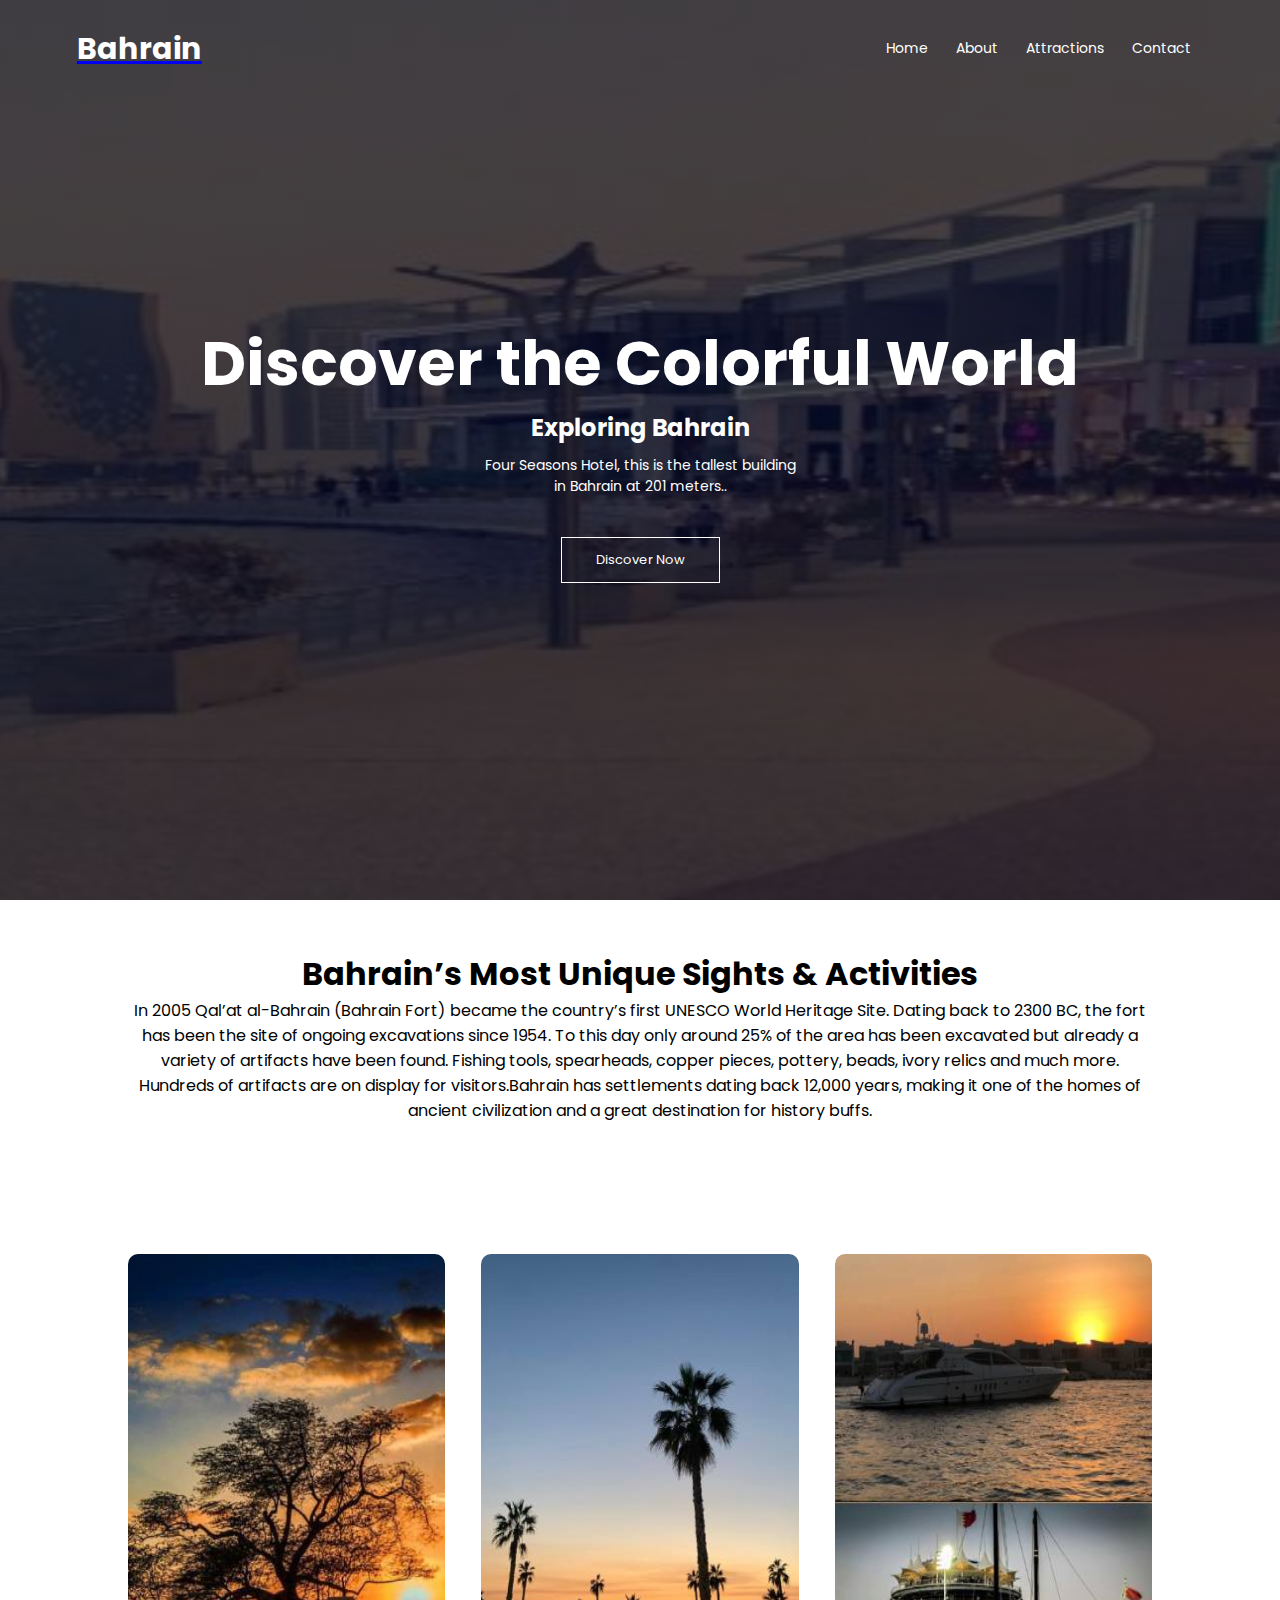
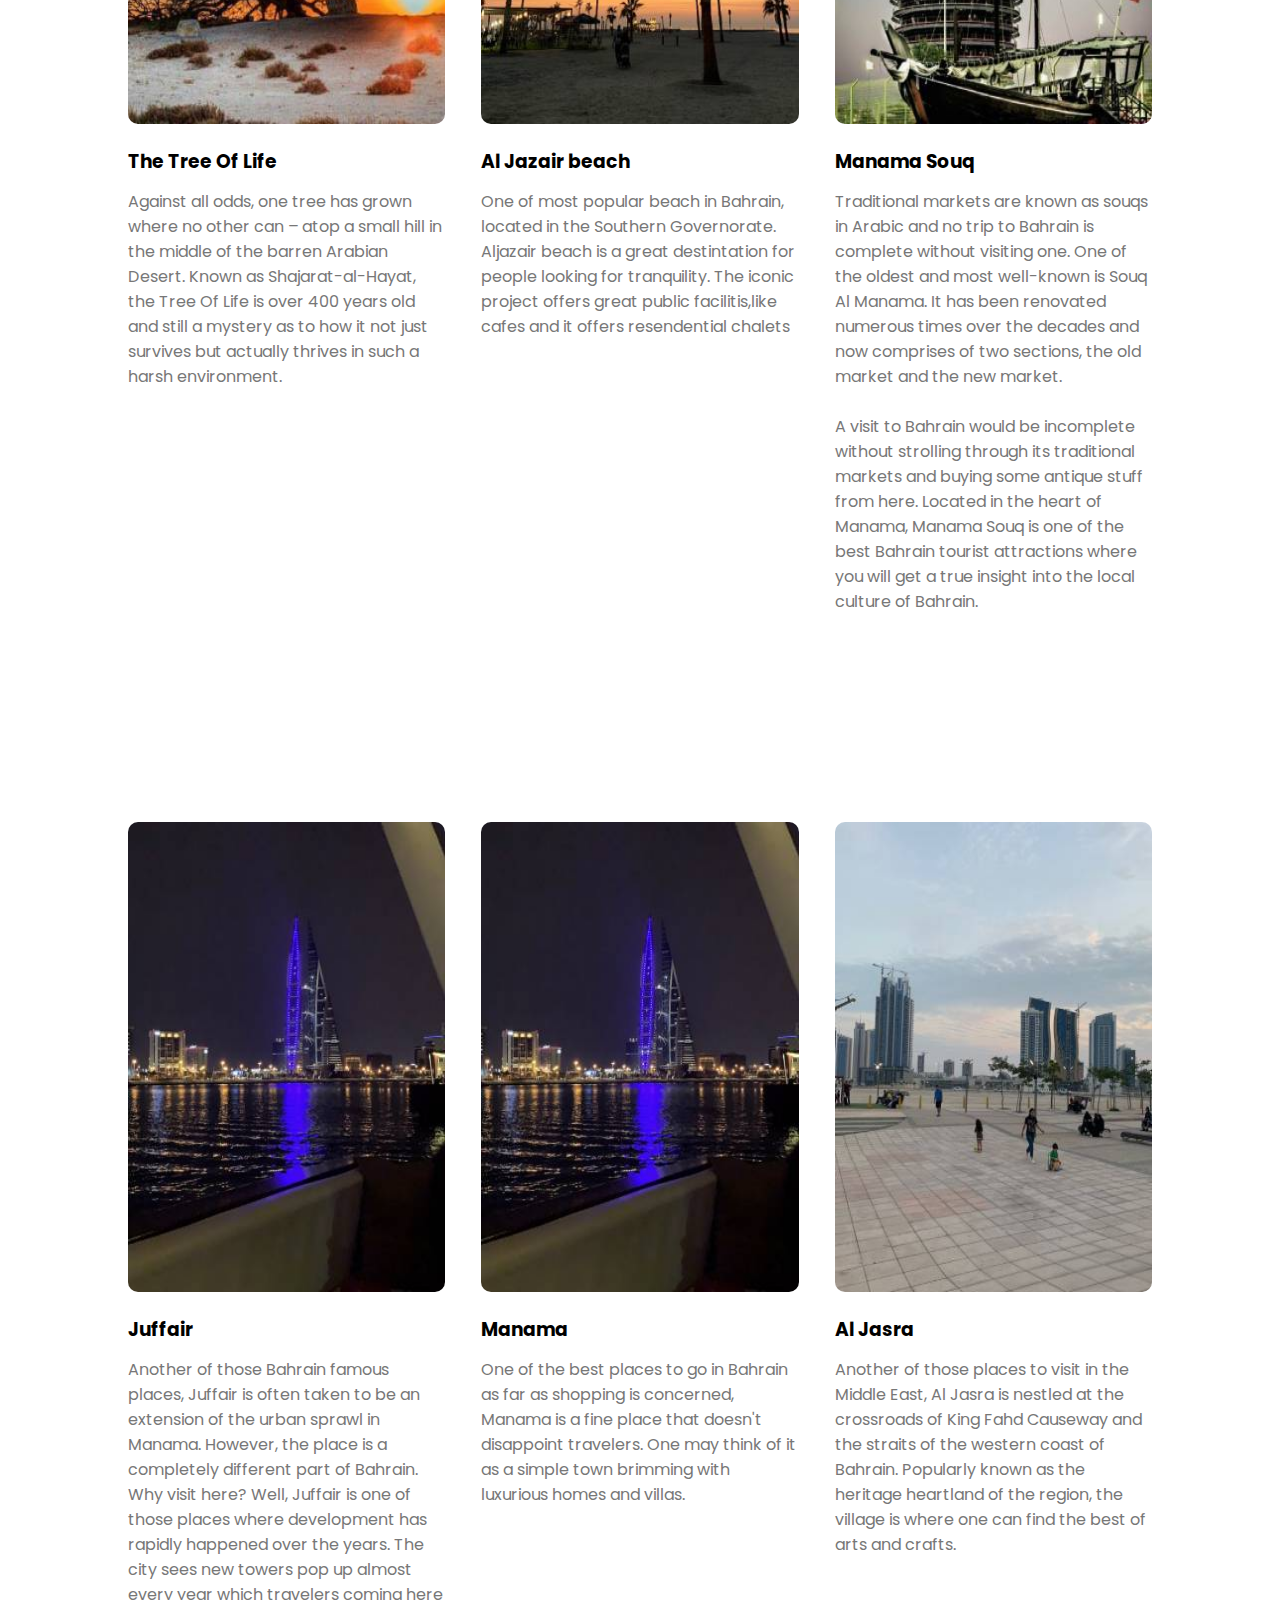
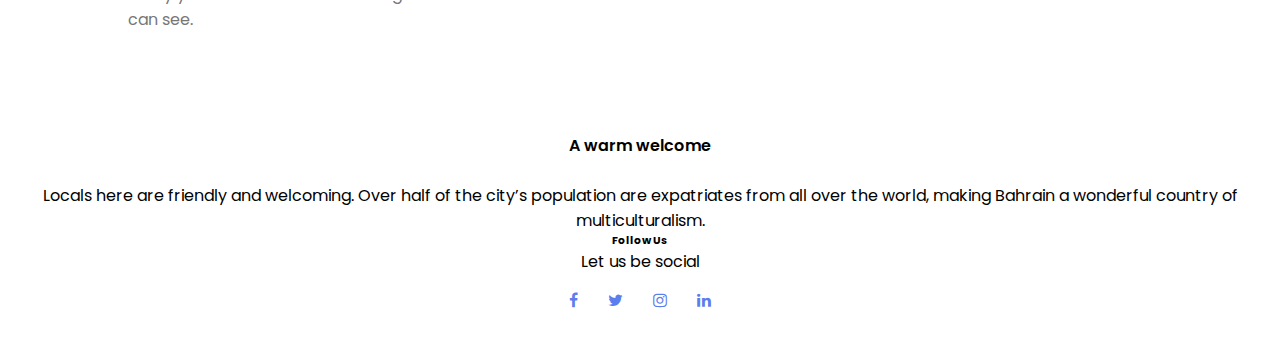
<file: index.html>
<!DOCTYPE html>
<html lang="en">
<head>
    <meta charset="UTF-8">

    <meta name="viewport" content="width=device-width, initial-scale=1.0" />
    <title>Web </title>
    <link rel="stylesheet" href="app.css?1">

    <link href="https://fonts.googleapis.com/css2?family=Poppins:wght@100;200;300;400;600;700&display=swap"
          rel="stylesheet" />
    <link rel="stylesheet"
          href="https://cdnjs.cloudflare.com/ajax/libs/font-awesome/4.7.0/css/font-awesome.min.css" />
   
</head>
  <body>
    <!-- start header -->
      <section class="header">
          <nav>
              <a href="index.html"><h1 style="text-decoration: none; color: white; font-size: 30px;">Bahrain</h1></a>

              <div class="nav-links" id="navLinks">
                  <div>
                      <a href="index.html">Home</a>
                      <a href="About_us.html">About</a>
                      <a href="Attractions.html">Attractions</a>
                      <a href="contact.html">Contact</a>
                  </div>
              </div>
          </nav>

          <div class="text-box">
              <h1>Discover the Colorful World</h1>
              <h2>Exploring Bahrain</h2>
              <p>
                  Four Seasons Hotel, this is the tallest building
                  <br>
                  in Bahrain at 201 meters..
              </p>
              <a href="" class="hero-btn">Discover Now</a>
          </div>
      </section>



    <section class="campus">
      <h1>Bahrain’s Most Unique Sights & Activities</h1>
      <p>In 2005 Qal’at al-Bahrain (Bahrain Fort) became the country’s first UNESCO World Heritage Site. Dating back to 2300 BC, the fort has been the site of ongoing excavations since 1954. To this day only around 25% of the area has been excavated but already a variety of artifacts have been found. Fishing tools, spearheads, copper pieces, pottery, beads, ivory relics and much more. Hundreds of artifacts are on display for visitors.Bahrain has settlements dating back 12,000 years, making it one of the homes of ancient civilization and a great destination for history buffs.</p>
    </section>
    <!-- end campus -->
    <section class="screens">
      <div class="row">
        <div class="screens-col">
          <img src="img/g5.jpg" alt="" height="470px"/>
          <h3>The Tree Of Life</h3>
          <p>
            Against all odds, one tree has grown where no other can – atop a small hill in the middle of the barren Arabian Desert. Known as Shajarat-al-Hayat, the Tree Of Life is over 400 years old and still a mystery as to how it not just survives but actually thrives in such a harsh environment.
          </p>
        </div>
        <div class="screens-col">
          <img src="img/g1.jpg" alt="" height="470px"/>
          <h3>Al Jazair beach</h3>
          <p>
          One of most popular beach in Bahrain, located in the Southern Governorate.
          Aljazair beach is a great destintation for people looking for tranquility.
          The iconic project offers great public facilitis,like cafes and it offers
          resendential chalets
          </p>
        </div>
        <div class="screens-col">
          <img src="img/g3.jpg" alt="" height="470px"/>
          <h3>Manama Souq</h3>
          <p>
  Traditional markets are known as souqs in Arabic and no trip to Bahrain is complete without visiting one. One of the oldest and most well-known is Souq Al Manama. It has been renovated numerous times over the decades and now comprises of two sections, the old market and the new market.<br></br>
          A visit to Bahrain would be incomplete without strolling through its traditional markets and buying some antique stuff from here. Located in the heart of Manama, Manama Souq is one of the best Bahrain tourist attractions where you will get a true insight into the local culture of Bahrain.
          </p>
        </div>
      </div>
    </section>
    <br>
    <section class="screens">
      <div class="row">
        <div class="screens-col">
          <img src="img/g6.jpg" alt="" height="470px"/>
          <h3>Juffair</h3>
          <p>
            Another of those Bahrain famous places, Juffair is often taken to be an extension of the urban sprawl in Manama. However, the place is a completely different part of Bahrain.

Why visit here? Well, Juffair is one of those places where development has rapidly happened over the years. The city sees new towers pop up almost every year which travelers coming here can see.
          </p>
        </div>
        <div class="screens-col">
          <img src="img/g6.jpg" alt="" height="470px"/>
          <h3>Manama</h3>
          <p>
            One of the best places to go in Bahrain as far as shopping is concerned, Manama is a fine place that doesn't disappoint travelers. One may think of it as a simple town brimming with luxurious homes and villas.
          </p>
        </div>
        <div class="screens-col">
          <img src="img/g4.jpg" alt="" height="470px"/>
          <h3>Al Jasra</h3>
          <p>
            Another of those places to visit in the Middle East, Al Jasra is nestled at the crossroads of King Fahd Causeway and the straits of the western coast of Bahrain. Popularly known as the heritage heartland of the region, the village is where one can find the best of arts and crafts.
          </p>
        </div>
      </div>
    </section>

    <section class="footer">
      <h4>A warm welcome</h4>
      <p>
        Locals here are friendly and welcoming. Over half of the city’s population are expatriates from all over the world, making Bahrain a wonderful country of multiculturalism.
      </p>
      <h6>Follow Us</h6>
			<p>Let us be social</p>
      <div class="icons">
        <i class="fa fa-facebook" ></i>
        <i class="fa fa-twitter" ></i>
        <i class="fa fa-instagram" ></i>
        <i class="fa fa-linkedin" ></i>
      </div>

    </section>
  </body>
</html>
</file>
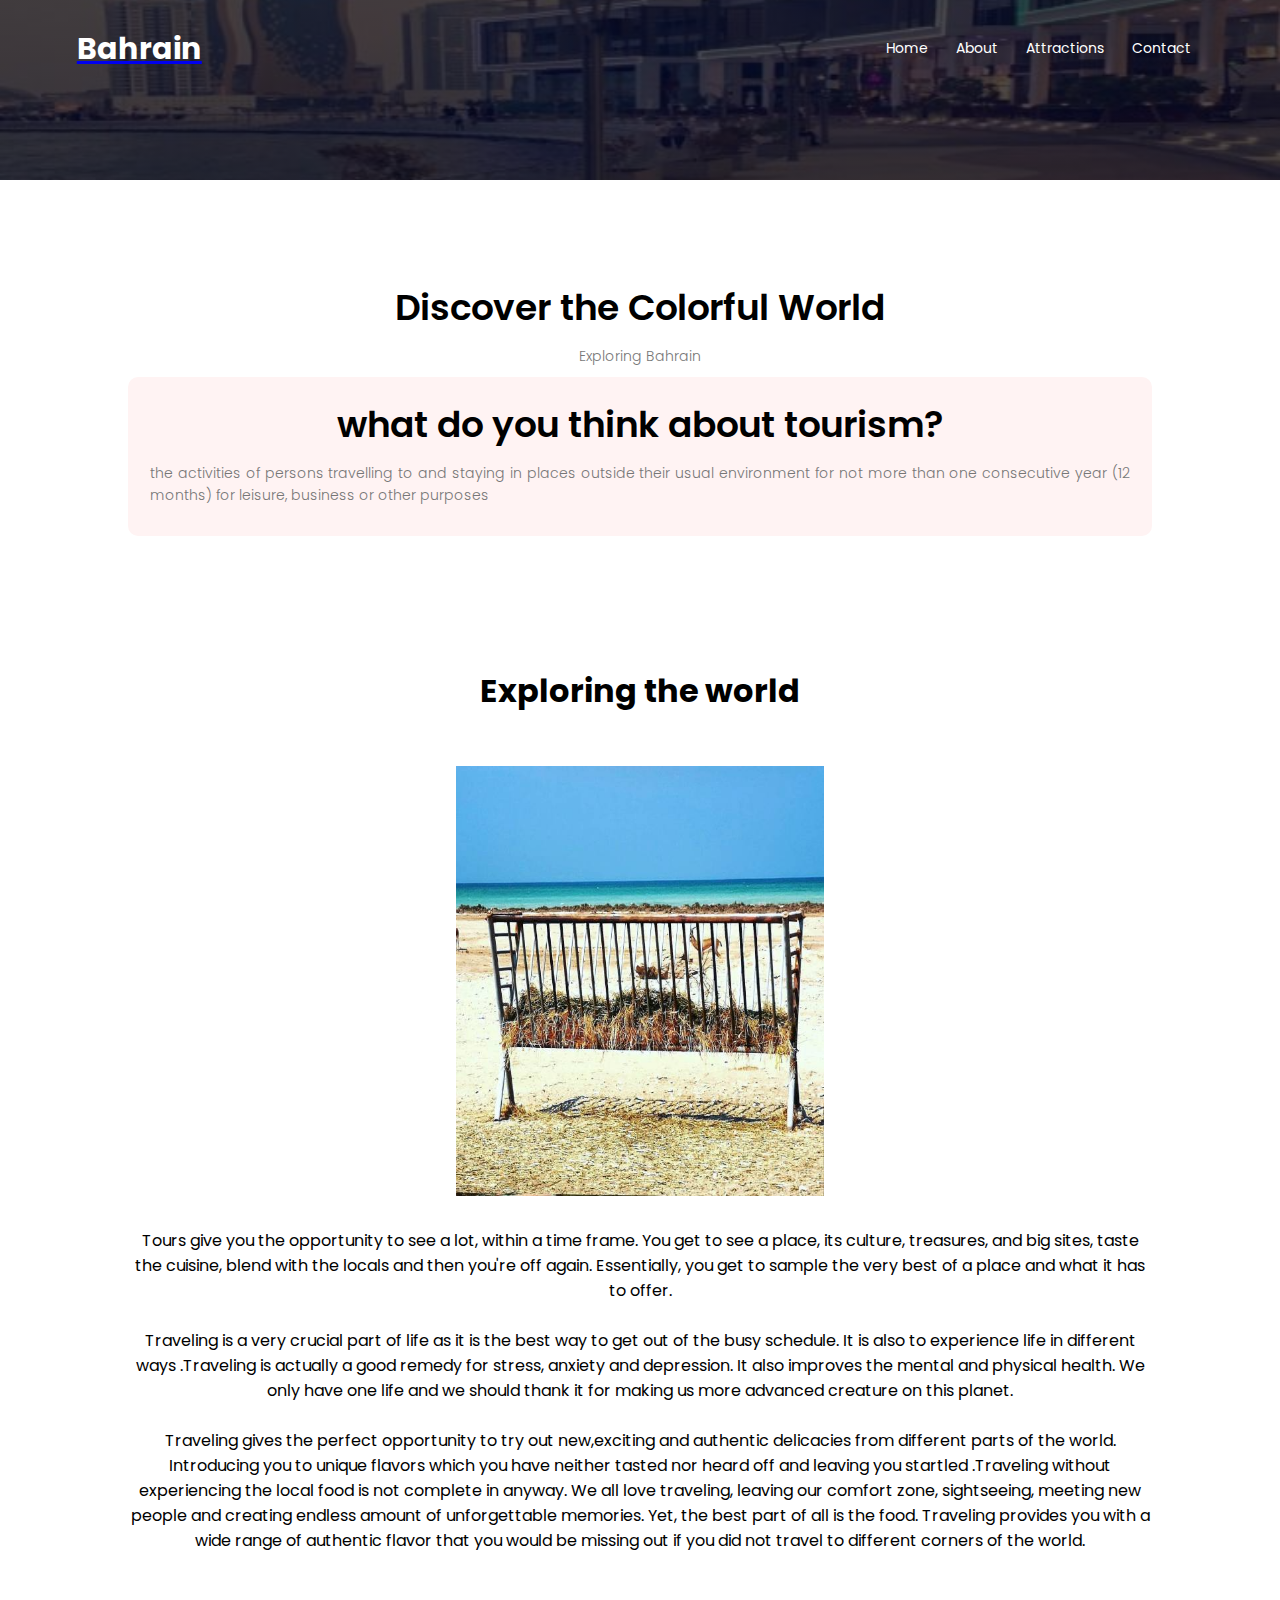
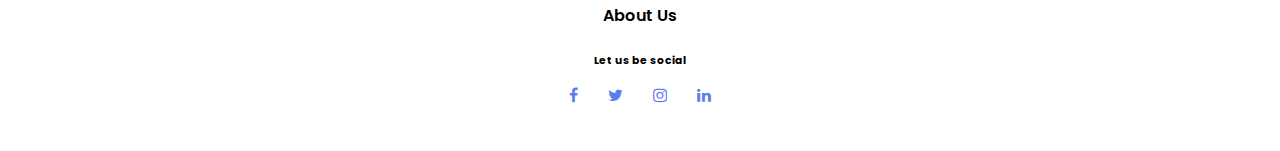
<file: About_us.html>
<!DOCTYPE html>
<html lang="en">
<head>
    <meta charset="UTF-8">

    <meta name="viewport" content="width=device-width, initial-scale=1.0">
    <title>Web Design</title>
    <link rel="stylesheet" href="app.css?1">

    <link href="https://fonts.googleapis.com/css2?family=Poppins:wght@100;200;300;400;600;700&display=swap"
          rel="stylesheet" />
    <link rel="stylesheet"
          href="https://cdnjs.cloudflare.com/ajax/libs/font-awesome/4.7.0/css/font-awesome.min.css" />
</head>
  <body>
    <!-- start header -->
      <section class="header" style="min-height: 20vh; background-color: rgba(18, 67, 228, 0.7);">
          <nav>
              <a href="index.html"><h1 style="text-decoration: none; color: white; font-size: 30px;">Bahrain</h1></a>

              <div class="nav-links" id="navLinks">
                  <div>
                      <a href="index.html">Home</a>
                      <a href="About_us.html">About</a>
                      <a href="Attractions.html">Attractions</a>
                      <a href="contact.html">Contact</a>
                  </div>
              </div>
          </nav>
      </section>

    <section class="border">
      <h1>Discover the Colorful World</h1>
      <p>Exploring Bahrain</p>

      <div>
        <div class="border-col">
          <h1>what do you think about tourism?</h1>
          <p style="text-align: justify;">
            the activities of persons travelling to and staying in places outside
            their usual environment for not more than one consecutive year (12 months) for leisure, business or other purposes
          </p>
        </div>
      </div>
    </section>

    <section class="screens" style="align-self: center;">
      <h1>Exploring the world</h1>
      <div class="row">
        <div>
          <img src="img/about-img.jpg" alt="" height="430">
          <br><br>
          <p>
            Tours give you the opportunity to see a lot, within a time frame. You get to see a place, its culture, treasures, and big sites, taste the cuisine, blend with the locals and then you're off again. Essentially, you get to sample the very best of a place and what it has to offer.
          </p>
        <br>
          <p>
            Traveling is a very crucial part of life as it is the best way to get out of the busy schedule. It is also to experience life in different ways .Traveling is actually a good remedy for stress, anxiety and depression. It also improves the mental and physical health. We only have one life and we should thank it for making us more advanced creature on this planet.
          </p>
          <br>
          <p>
            Traveling gives the perfect opportunity to try out new,exciting and authentic delicacies from different parts of the world. Introducing you to unique flavors which you have neither tasted nor heard off and leaving you startled .Traveling without experiencing the local food is not complete in anyway. We all love traveling, leaving our comfort zone, sightseeing, meeting new people and creating endless amount of unforgettable memories. Yet, the best part of all is the food. Traveling provides you with a wide range of authentic flavor that you would be missing out if you did not travel to different corners of the world.
          </p>
        </div>
      </div>
    </section>

    <section class="footer" >
      <h4>About Us</h4>
<h6>Let us be social</h6>
      <div class="icons">
        <i class="fa fa-facebook" ></i>
        <i class="fa fa-twitter" ></i>
        <i class="fa fa-instagram" ></i>
        <i class="fa fa-linkedin" ></i>
      </div>

    </section>
  </body>
</html>
</file>
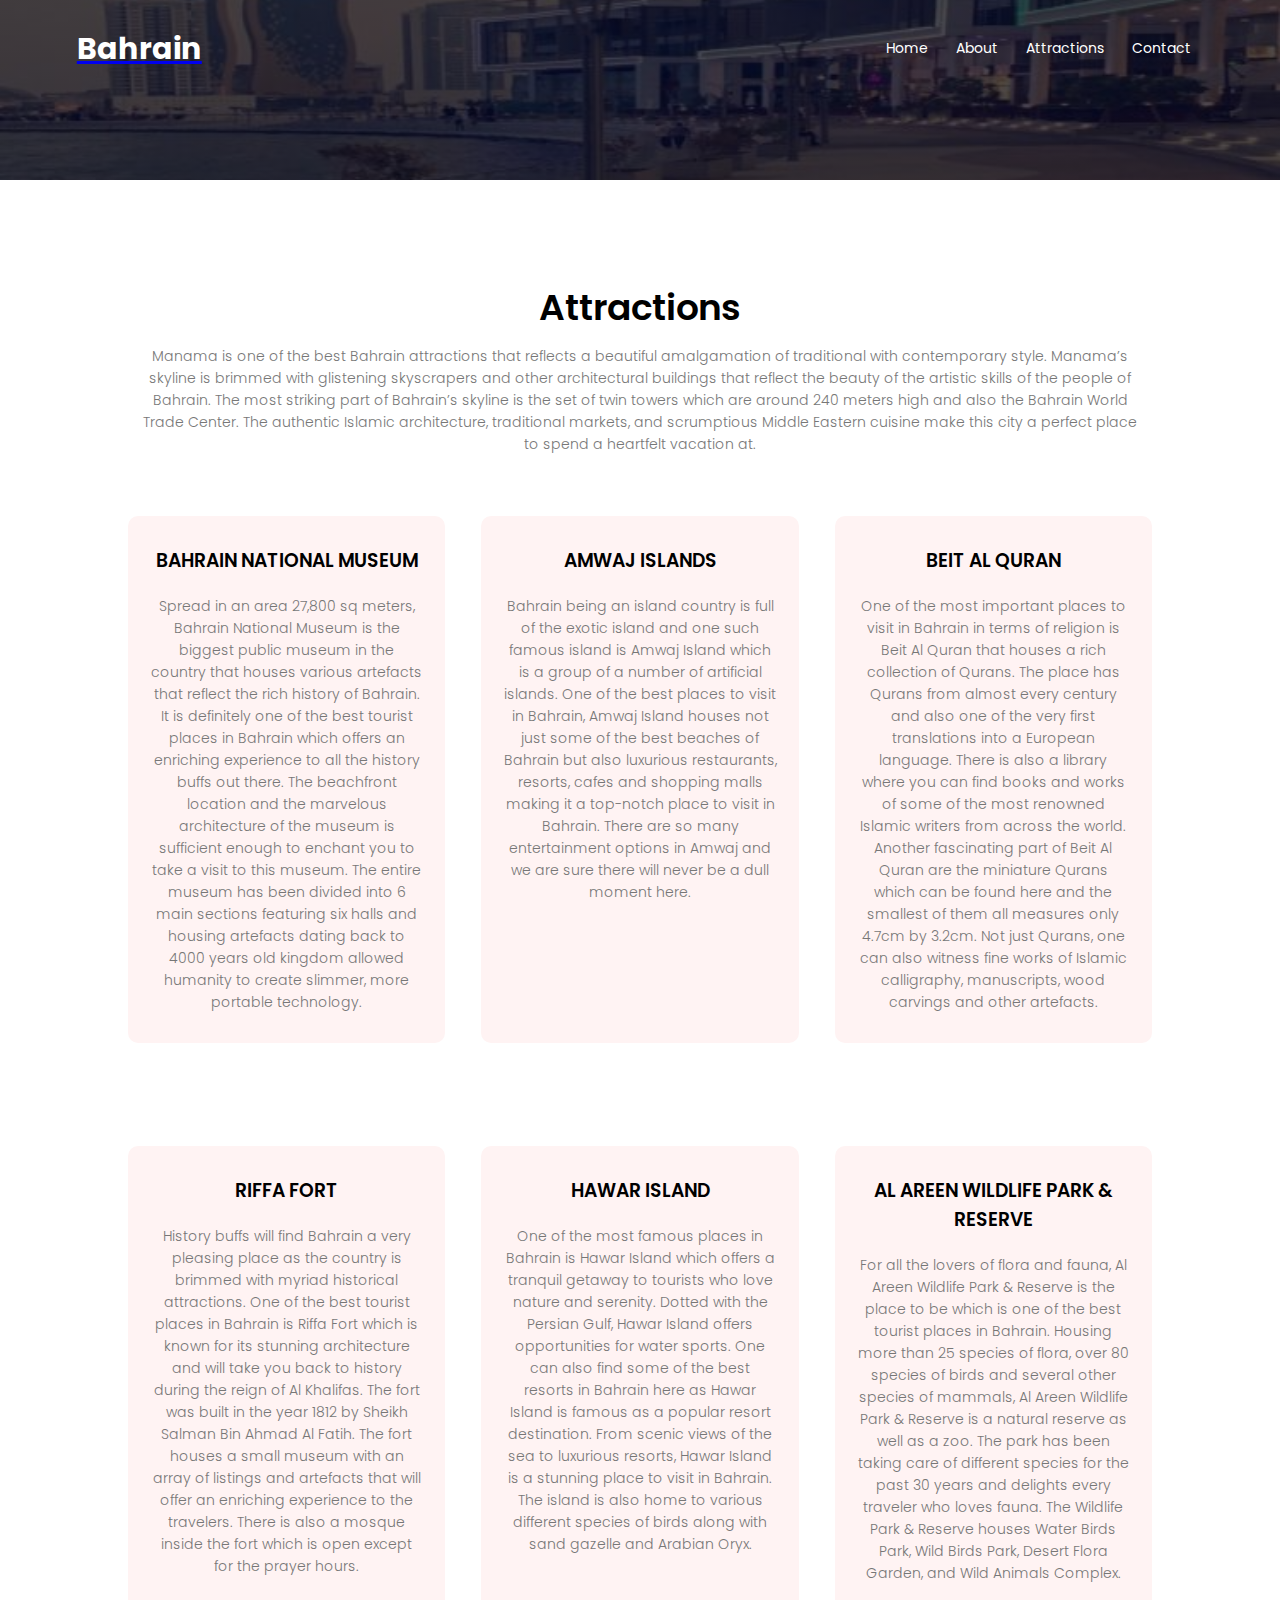
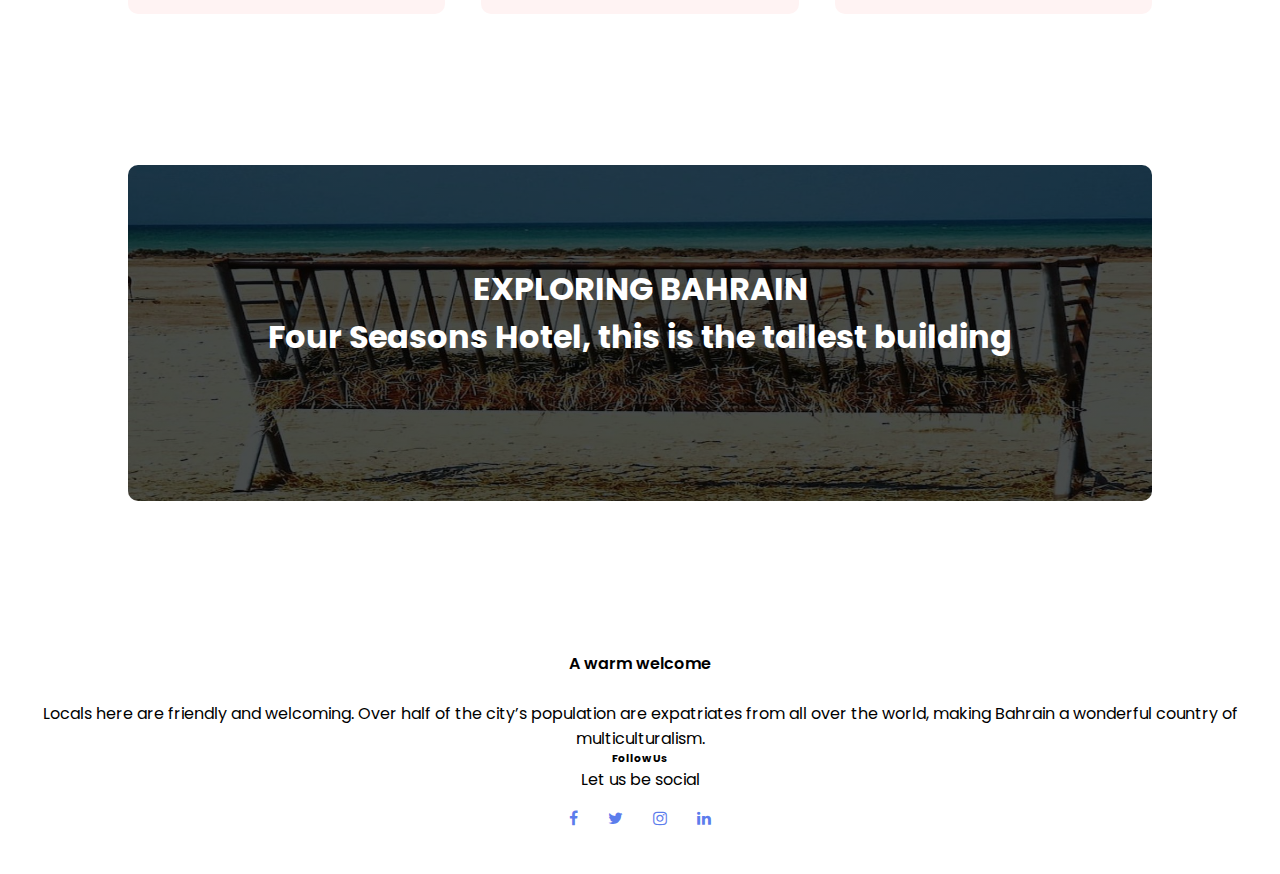
<file: Attractions.html>
<!DOCTYPE html>
<html lang="en">
  <head>
    <meta charset="UTF-8">

    <meta name="viewport" content="width=device-width, initial-scale=1.0" >
    <title>Web Design</title>
    <link rel="stylesheet" href="app.css?1">

    <link
      href="https://fonts.googleapis.com/css2?family=Poppins:wght@100;200;300;400;600;700&display=swap"
      rel="stylesheet"
    />
    <link
      rel="stylesheet"
      href="https://cdnjs.cloudflare.com/ajax/libs/font-awesome/4.7.0/css/font-awesome.min.css"

    />
  </head>
  <body>
    <!-- start header -->
      <section class="header" style="min-height: 20vh; background-color: rgba(18, 67, 228, 0.7);">
          <nav>
              <a href="index.html"><h1 style="text-decoration: none; color: white; font-size: 30px;">Bahrain</h1></a>

              <div class="nav-links" id="navLinks">
                  <div>
                      <a href="index.html">Home</a>
                      <a href="About_us.html">About</a>
                      <a href="Attractions.html">Attractions</a>
                      <a href="contact.html">Contact</a>
                  </div>
              </div>
          </nav>

      </section>

    <section class="border">
      <h1>Attractions</h1>
      <p>Manama is one of the best Bahrain attractions that reflects a beautiful amalgamation
        of traditional with contemporary style. Manama’s skyline is brimmed
        with glistening skyscrapers and other architectural buildings that reflect the beauty of the artistic skills
        of the people of Bahrain. The most striking part of Bahrain’s skyline is the set of twin towers which
        are around 240 meters high and also the Bahrain World Trade Center. The authentic Islamic architecture,
        traditional markets, and scrumptious Middle Eastern cuisine make this city a perfect place to spend a heartfelt vacation at.</p>
      <div class="row">
        <div class="border-col">
          <h3>BAHRAIN NATIONAL MUSEUM</h3>
          <p>
            Spread in an area 27,800 sq meters, Bahrain National Museum is the biggest public museum in the country that houses various artefacts that reflect the rich history of Bahrain. It is definitely one of the best tourist places in Bahrain which offers an enriching experience to all the history buffs out there. The beachfront location and the marvelous architecture of the museum is sufficient enough to enchant you to take a visit to this museum. The entire museum has been divided into 6 main sections featuring six halls and housing artefacts dating back to 4000 years old kingdom allowed humanity to create slimmer, more portable technology.
          </p>
        </div>
        <div class="border-col">
          <h3>AMWAJ ISLANDS
          </h3>
          <p>
    Bahrain being an island country is full of the exotic island and one such famous island is Amwaj Island which is a group of a number of artificial islands. One of the best places to visit in Bahrain, Amwaj Island houses not just some of the best beaches of Bahrain but also luxurious restaurants, resorts, cafes and shopping malls making it a top-notch place to visit in Bahrain. There are so many entertainment options in Amwaj and we are sure there will never be a dull moment here.
          </p>
        </div>
        <div class="border-col">
          <h3>BEIT AL QURAN
          </h3>
          <p>
    One of the most important places to visit in Bahrain in terms of religion is Beit Al Quran that houses a rich collection of Qurans. The place has Qurans from almost every century and also one of the very first translations into a European language. There is also a library where you can find books and works of some of the most renowned Islamic writers from across the world. Another fascinating part of Beit Al Quran are the miniature Qurans which can be found here and the smallest of them all measures only 4.7cm by 3.2cm. Not just Qurans, one can also witness fine works of Islamic calligraphy, manuscripts, wood carvings and other artefacts.
          </p>
        </div>
      </div>
      <div class="row">
        <div class="border-col">
            <h3>RIFFA FORT
            </h3>
            <p>
  History buffs will find Bahrain a very pleasing place as the country is brimmed with myriad historical attractions. One of the best tourist places in Bahrain is Riffa Fort which is known for its stunning architecture and will take you back to history during the reign of Al Khalifas. The fort was built in the year 1812 by Sheikh Salman Bin Ahmad Al Fatih. The fort houses a small museum with an array of listings and artefacts that will offer an enriching experience to the travelers. There is also a mosque inside the fort which is open except for the prayer hours.


            </p>
        </div>
        <div class="border-col">
            <h3>HAWAR ISLAND
            </h3>
  <p>
    One of the most famous places in Bahrain is Hawar Island which offers a tranquil getaway to tourists who love nature and serenity. Dotted with the Persian Gulf, Hawar Island offers opportunities for water sports. One can also find some of the best resorts in Bahrain here as Hawar Island is famous as a popular resort destination. From scenic views of the sea to luxurious resorts, Hawar Island is a stunning place to visit in Bahrain. The island is also home to various different species of birds along with sand gazelle and Arabian Oryx.
      </p>
        </div>
        <div class="border-col">
      <h3>AL AREEN WILDLIFE PARK & RESERVE
      </h3>
      <p>
    For all the lovers of flora and fauna, Al Areen Wildlife Park & Reserve is the place to be which is one of the best tourist places in Bahrain. Housing more than 25 species of flora, over 80 species of birds and several other species of mammals, Al Areen Wildlife Park & Reserve is a natural reserve as well as a zoo. The park has been taking care of different species for the past 30 years and delights every traveler who loves fauna. The Wildlife Park & Reserve houses Water Birds Park, Wild Birds Park, Desert Flora Garden, and Wild Animals Complex.</p>
        </div>
      </div>
    </section>

    <section class="action">
        <h1>
          EXPLORING BAHRAIN
          <br>
          Four Seasons Hotel, this is the tallest building
          </h1>
    </section>

    <section class="footer">
      <h4>A warm welcome</h4>
      <p>
        Locals here are friendly and welcoming. Over half of the city’s population are expatriates from all over the world, making Bahrain a wonderful country of multiculturalism.
      </p>
      <h6>Follow Us</h6>
			<p>Let us be social</p>
      <div class="icons">
        <i class="fa fa-facebook" ></i>
        <i class="fa fa-twitter" ></i>
        <i class="fa fa-instagram" ></i>
        <i class="fa fa-linkedin" ></i>
      </div>

    </section>
  </body>
</html>
</file>
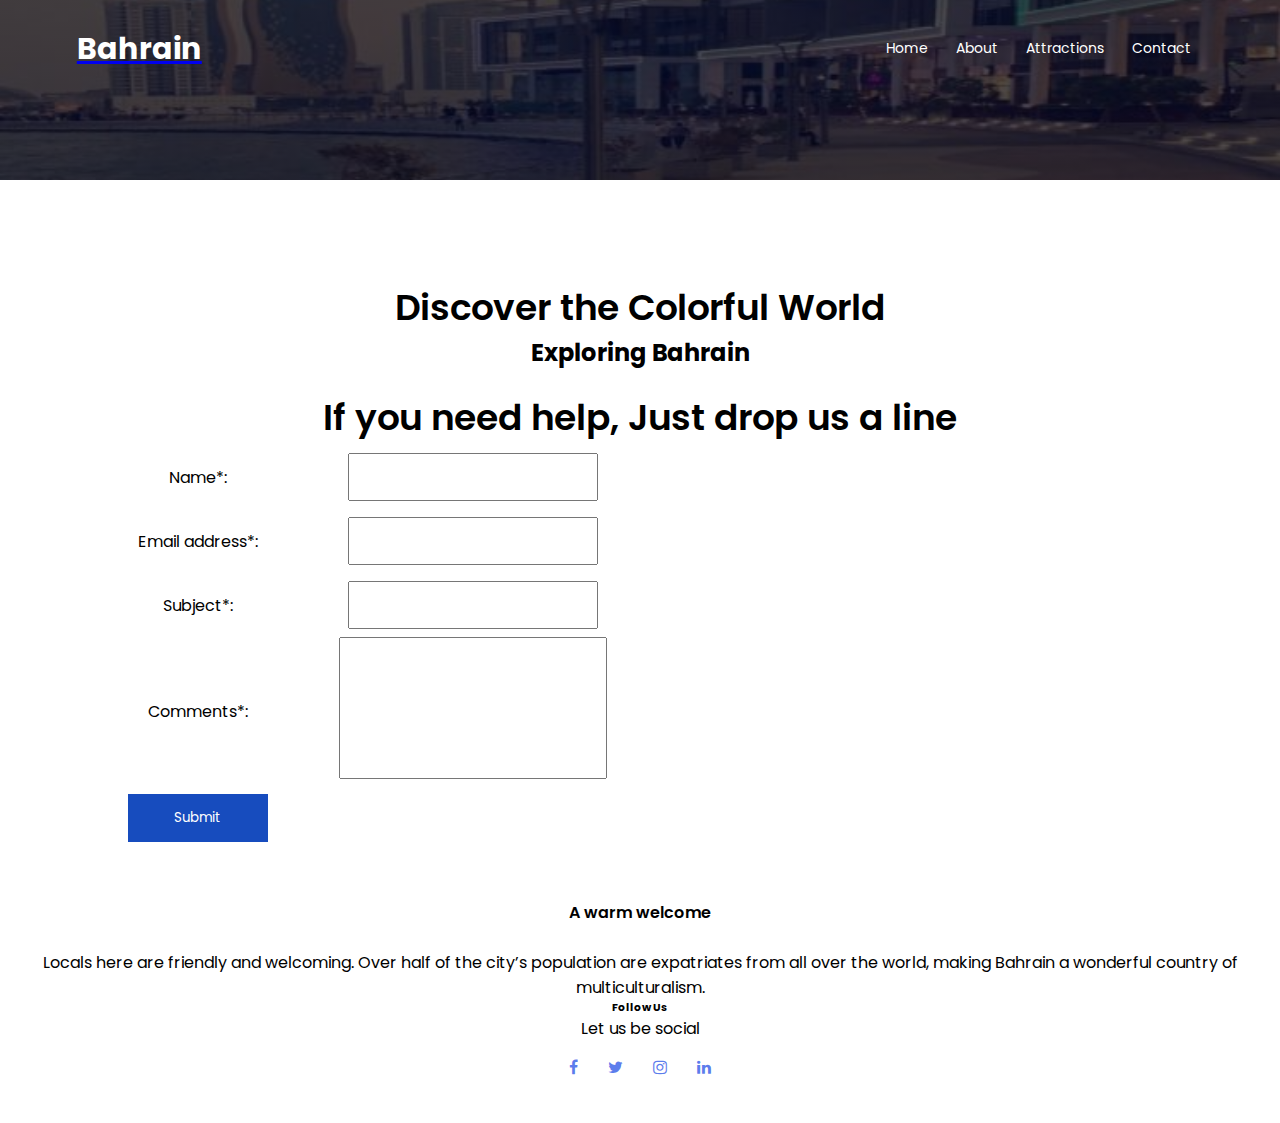
<file: contact.html>
<!DOCTYPE html>
<html lang="en">
<head>
    <meta charset="UTF-8" />

    <meta name="viewport" content="width=device-width, initial-scale=1.0" />
    <title>Web Design</title>
    <link rel="stylesheet" href="app.css?1">
    <link href="https://fonts.googleapis.com/css2?family=Poppins:wght@100;200;300;400;600;700&display=swap"
          rel="stylesheet" />


    <!-- creating social media icons-->
    <link rel="stylesheet"
          href="https://cdnjs.cloudflare.com/ajax/libs/font-awesome/4.7.0/css/font-awesome.min.css" />
</head>
  <body>
    <!-- start header -->
      <section class="header" style="min-height: 20vh; background-color: rgba(18, 67, 228, 0.7);">
          <nav>
              <a href="index.html"><h1 style="text-decoration: none; color: white; font-size: 30px;">Bahrain</h1></a>

              <div class="nav-links" id="navLinks">
                  <div>
                      <a href="index.html">Home</a>
                      <a href="About_us.html">About</a>
                      <a href="Attractions.html">Attractions</a>
                      <a href="contact.html">Contact</a>
                  </div>
              </div>
          </nav>

      </section>
    <!-- end header -->

    <section class="border">
      <h1>Discover the Colorful World</h1>
      <h2>Exploring Bahrain</h2>


    </p>
    <h1>If you need help, Just drop us a line</h1>

    <form>
        <table style="width:100%;max-width:550px;border:0;" cellpadding="8" cellspacing="0">
        <tr>
            <td><label for="Name">Name*:</label></td>
            <td><input name="Name" type="text" maxlength="60" style="width:100%;max-width:250px;" /></td>
        </tr>
        <tr>
          <td><label for="FromEmailAddress">Email address*:</label></td>
          <td><input name="FromEmailAddress" type="text" maxlength="90" style="width:100%;max-width:250px;" /></td>
        </tr>
        <tr>
            <td><label for="FromSubject">Subject*:</label></td>
            <td><input name="FromSubject" type="text" maxlength="90" style="width:100%;max-width:250px;" /></td>
        </tr>
        <tr>
            <td><label for="Comments">Comments*:</label></td>
            <td><textarea name="Comments" rows="7" cols="40" style="width:65%;max-width:350px;"></textarea></td>
        </tr>
        <tr>
            <td><button type="submit" value="Submit"> Submit</button></td>
        </tr>
        </table>
        </form>
    </section>


    <section class="footer">
      <h4>A warm welcome</h4>
      <p>
        Locals here are friendly and welcoming. Over half of the city’s population are expatriates from all over the world, making Bahrain a wonderful country of multiculturalism.
      </p>
      <h6>Follow Us</h6>
			<p>Let us be social</p>
      <div class="icons">
        <i class="fa fa-facebook" ></i>
        <i class="fa fa-twitter" ></i>
        <i class="fa fa-instagram" ></i>
        <i class="fa fa-linkedin" ></i>
      </div>

    </section>
  </body>
</html>
</file>
<file: app.css>
*{
    margin: 0;
    padding: 0;
    font-family: 'Poppins', sans-serif;
}
 /* start header */
.header{
    min-height: 100vh;
    width: 100%;
    background-image: linear-gradient(rgba(4,9,30,0.7),rgba(4,9,30,0.7)),url("img/why.jpg");
    background-position: center;
    background-size: cover;
    position: relative;
}

nav{
    display: flex;
    padding: 2% 6%;
    justify-content: space-between;
    align-items: center;
}

nav img{
    width: 150px;
}

    .nav-links{
        text-align: right;
        flex: 1;
    }

.text-box{
    width: 100%;
    color: #fff;
    text-align: center;
    position: absolute;
    top: 50%;
    left: 50%;
    transform: translate(-50%,-50%);


}

.text-box h1{
    font-size: 62px;
}
.text-box p{
    font-size: 14px;
    margin: 10px 0 40px;
}

.hero-btn{
    border: 1px solid #fff;
    text-decoration: none;
    color: #fff;
    padding: 12px 34px;
    font-size: 13px;
    background: transparent;
    position: relative;
    display: inline-block;
    cursor:pointer;
}
 nav .fa{
     display: none;
 }

@media(max-width:700px){
.text-box h1{
    font-size: 20px;
}

.nav-links ul li{
    display: block;
}


nav .fa{
    display: block;
    color: #fff;
    font-size: 22px;
    cursor: pointer;
    margin: 10px;
}

.nav-links ul{
    padding: 30px;
}

}

.border{
    width: 80%;
    margin: auto;
    text-align: center;
    padding-top: 100px;
}

.border h1{
    font-size: 36px;
    font-weight: 600;
}

.border p{
    color: #777;
    font-size: 14px;
    font-weight: 300;
    line-height: 22px;
    padding: 10px;
}
.row{
    display: flex;
    justify-content: space-between;
    margin-top: 5%;
}

.border-col{
    background-color: #fff3f3;
    padding: 20px 12px;
    margin-bottom: 5%;
    flex-basis: 31%;
    border-radius: 10px;
    box-sizing: border-box;

}
.border-col h3{
    text-align: center;
    font-weight: 600;
    margin: 10px 0;
}

.border-col:hover{
    box-shadow: 0 0 20px 0 rgba(0, 0, 0, 0.2);
}

@media(max-width:700px){
    .row{
        flex-direction: column;
    }
}


@media(max-width:700px){
    .nav-links ul{
        display: flex;
        justify-content: flex-end;
    }
}

.campus{
    width: 80%;
    margin: auto;
    text-align: center;
    padding-top: 50px;
}

.campus-col{
    flex-basis: 32%;
    border-radius: 10px;
    margin-bottom: 30px;
    position: relative;
    overflow: hidden;
    transition: 0.5s;
}

.screens{
    width: 80%;
    margin: auto;
    text-align: center;
    padding-top: 80px;
}

.screens-col{
    flex-basis: 31%;
    border-radius: 10px;
    margin-bottom: 5%;
    text-align: left;
}

.screens-col img{
    width: 100%;
    border-radius: 10px;
}

.screens-col p{
    padding: 0;
    color: #777;
}

.screens-col h3{
    text-align: left;
    margin-top: 16px;
    margin-bottom: 13px;
}

textarea {
   resize: none;
}
input[type=text], input[type=password] {
    width: 100%;
    padding: 12px 20px;
    margin: 8px 0;
    display: inline-block;
    border: 1px solid rgb(234);
    box-sizing: border-box;
  }
  button {
    background-color: #174cbe;
    color: white;
    padding: 14px 20px;
    margin: 8px 0;
    border: none;
    cursor: pointer;
    width: 100%;
  }

  button:hover {
    opacity: 0.8;
  }

  .cancelbtn {
    width: auto;
    padding: 10px 18px;
    background-color: #f44336;
  }
.action{
    width: 80%;
    margin: 100px auto;
    background-image: linear-gradient(rgba(0,0,0,0.7),rgba(0,0,0,0.7)),url("img/slider1.jpg");
    background-position: center;
    background-size: cover;
    text-align: center;
    padding: 100px 0;
    border-radius: 10px;
}

.action h1{
    color: #fff;
    padding: 0;
    margin-bottom: 40px;
}

@media(max-width:700){
    .action h1{
        font-size: 24px;
    }
}

.footer{
    width: 100%;
    padding: 30px 0;
    text-align: center;
}

.footer h4{
    margin-bottom: 25px;
    margin-top: 20px;
    font-weight: 600;
}

.icons .fa{
   color: rgba(18, 67, 228, 0.7);
   margin: 0 13px;
   cursor: pointer;
   padding: 18px 0;
}

.fa-heart-o{
    color: rgba(18, 67, 228, 0.7);
}


/*NavBar-Starts*/
.nav-links a {
    list-style: none;
    display: inline-block;
    padding: 8px 12px;
    position: relative;
}

.nav-links a {
    color: #fff;
    text-decoration: none;
    font-size: 14px;
}

    .nav-links a:hover::after {
        width: 100%;
    }
/*NavBar-Ends*/
</file>
